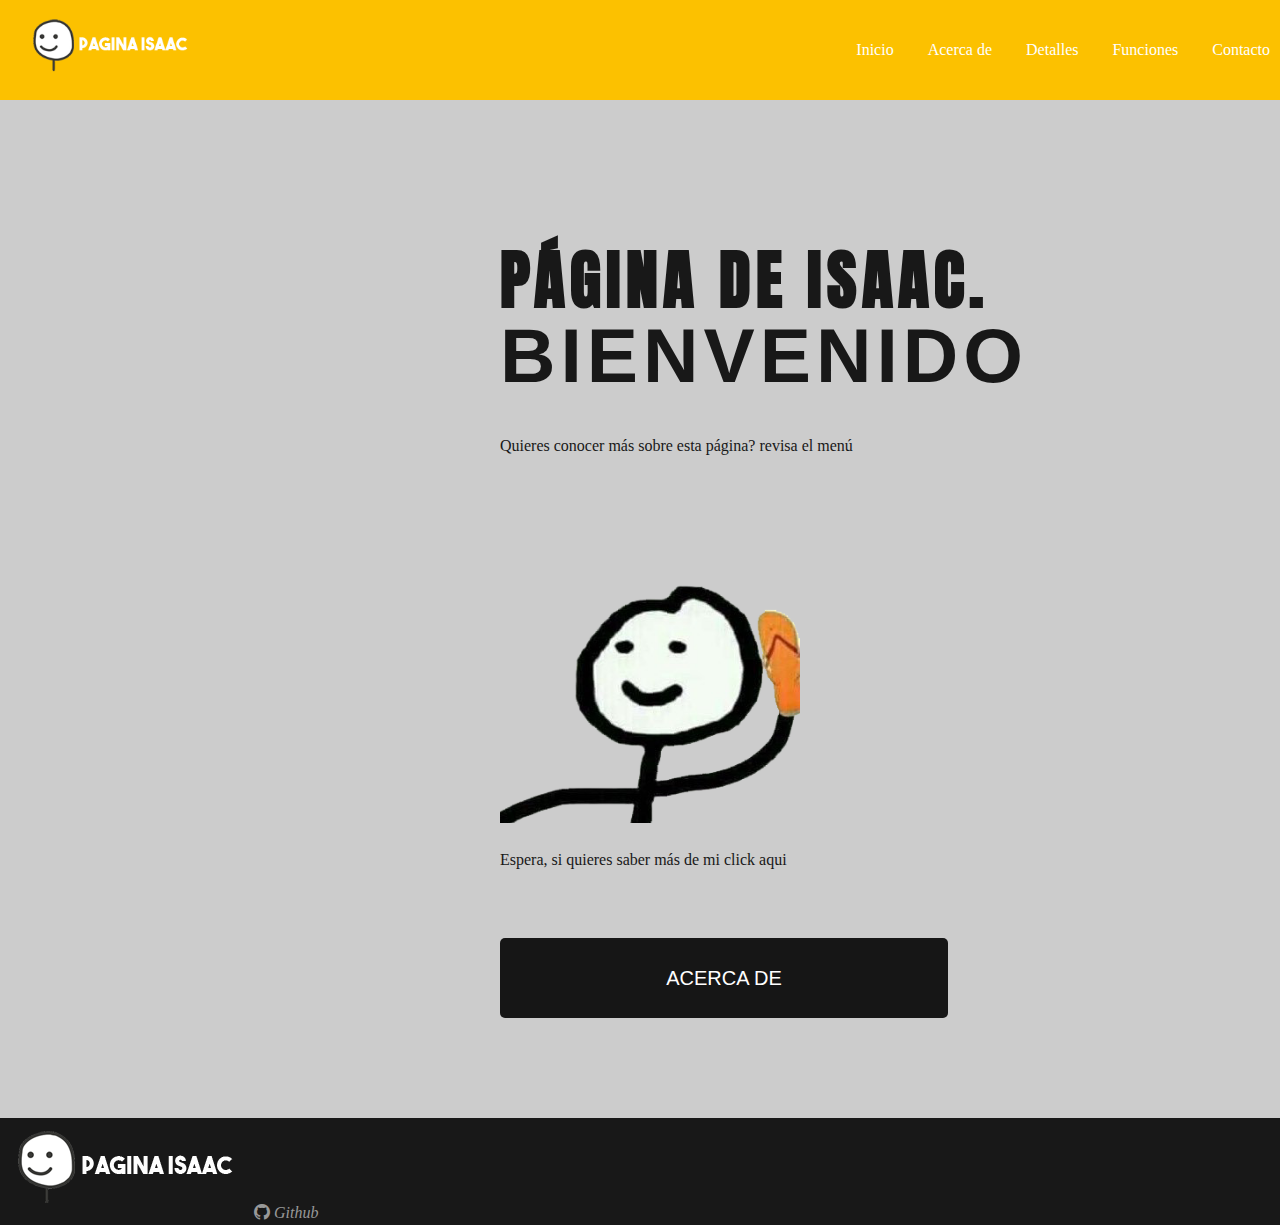
<file: Index.html>
<!DOCTYPE html>
<html lang="en">

<head>
    <meta charset="UTF-8">
    <meta http-equiv="X-UA-Compatible" content="IE=edge">
    <meta name="viewport" content="width=device-width, initial-scale=1.0">
    <link href="https://cdn.jsdelivr.net/npm/bootstrap@5.1.3/dist/css/bootstrap.min.css" rel="stylesheet"
        integrity="sha384-1BmE4kWBq78iYhFldvKuhfTAU6auU8tT94WrHftjDbrCEXSU1oBoqyl2QvZ6jIW3" crossorigin="anonymous">
    <script src="https://cdn.jsdelivr.net/npm/bootstrap@5.1.3/dist/js/bootstrap.bundle.min.js"
        integrity="sha384-ka7Sk0Gln4gmtz2MlQnikT1wXgYsOg+OMhuP+IlRH9sENBO0LRn5q+8nbTov4+1p"
        crossorigin="anonymous"></script>
    <link rel="preconnect" href="https://fonts.googleapis.com">
    <link rel="stylesheet" href="https://cdn.jsdelivr.net/npm/bootstrap-icons@1.6.0/font/bootstrap-icons.css">
    <link rel="stylesheet" href="Css/estilos.css">
    <title>Inicio</title>
</head>

<body>

    <header>
        <a href="Index.html"><img class="menu-logo" src="Imagenes/Icono.png" alt="logo" width="180px"></a>
        <div class="boton-menu"></div>
        <div class="menu">
            <div class="menu-item">
                <a href="Index.html">Inicio</a>
                <a href="About.html">Acerca de</a>
                <a href="Detalles.html">Detalles</a>
                <a href="Funciones.html">Funciones</a>
                <a href="Contacto.html">Contacto</a>
                <a href="BusquedaDatos.html"></a>
            </div>
        </div>
    </header>

    <section class="home">
        <div class="contenido">
            <h1>Página de Isaac.<br><span>Bienvenido</span></h1>
            <p>Quieres conocer más sobre esta página? revisa el menú</p>
            <img src="Imagenes/imagen1.png" width="300"><br>
            <p>Espera, si quieres saber más de mi click aqui</p>
            <a class="bot" href="#"><span>Acerca de</span></a>
        </div>

    </section>

    <footer class="texto-centrado">
        <div>
            <img class="logo" src="Imagenes/Icono.png" alt="logo" width="250px">
            <a target="_Blank" href="https://github.com/IsaacGomez10"><i class="bi-github"> Github</i></a>
        </div>
    </footer>
    <script type="text/javascript" src="JavaScript/Funciones.js"></script>
</body>

</html>
</file>
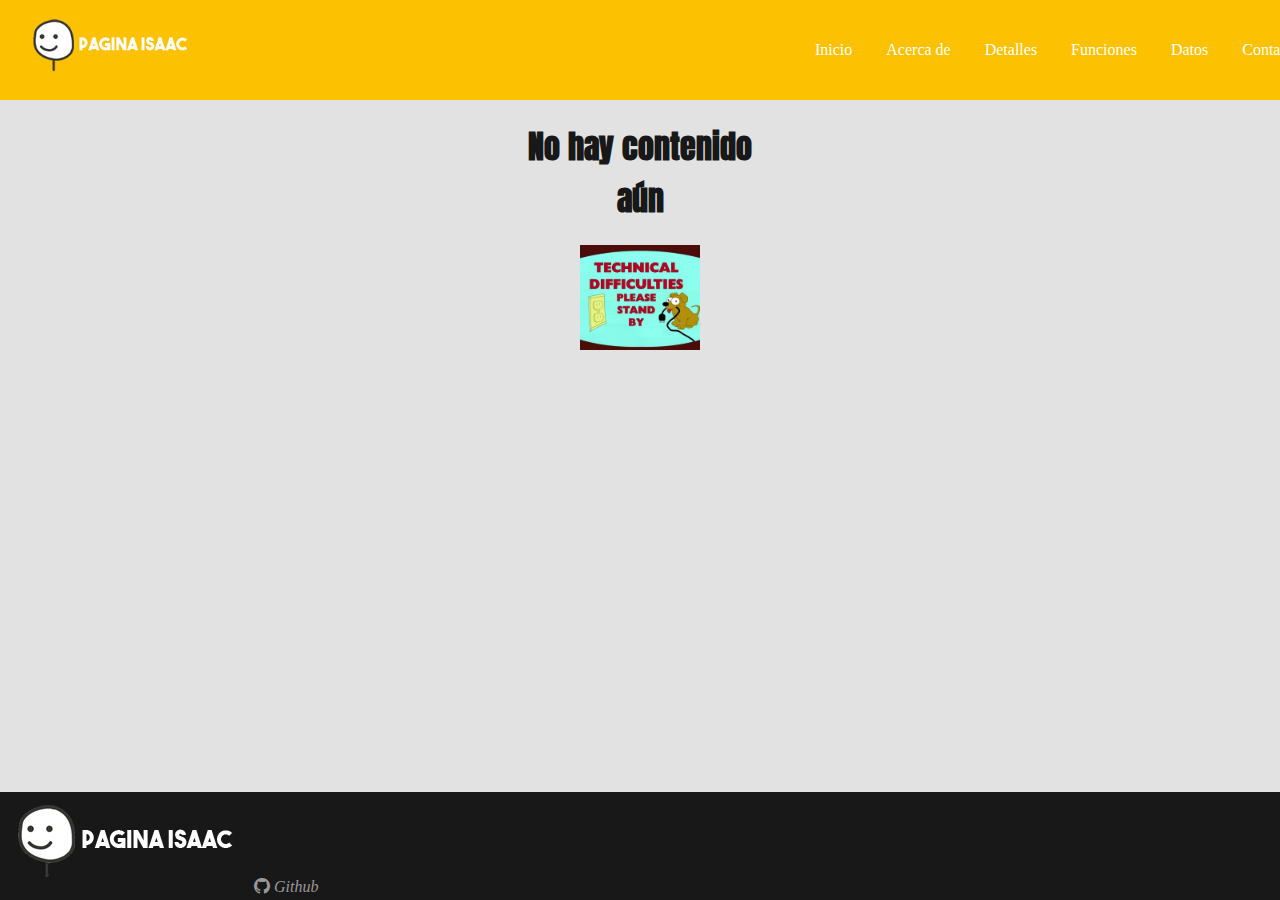
<file: About.html>
<!DOCTYPE html>
<html lang="en">
<head>
    <meta charset="UTF-8">
    <meta http-equiv="X-UA-Compatible" content="IE=edge">
    <meta name="viewport" content="width=device-width, initial-scale=1.0">
    <link href="https://cdn.jsdelivr.net/npm/bootstrap@5.1.3/dist/css/bootstrap.min.css" rel="stylesheet" integrity="sha384-1BmE4kWBq78iYhFldvKuhfTAU6auU8tT94WrHftjDbrCEXSU1oBoqyl2QvZ6jIW3" crossorigin="anonymous">
    <script src="https://cdn.jsdelivr.net/npm/bootstrap@5.1.3/dist/js/bootstrap.bundle.min.js" integrity="sha384-ka7Sk0Gln4gmtz2MlQnikT1wXgYsOg+OMhuP+IlRH9sENBO0LRn5q+8nbTov4+1p" crossorigin="anonymous"></script>
    <link rel="stylesheet" href="https://cdn.jsdelivr.net/npm/bootstrap-icons@1.6.0/font/bootstrap-icons.css">
    <link rel="stylesheet" href="Css/estilos.css">
    <title>Acerca de</title>
</head>
<body>
    <header>
        <a href="Index.html"><img class="menu-logo" src="Imagenes/Icono.png" alt="logo" width="180px"></a>
        <div class="boton-menu"></div>
        <div class="menu">
            <div class="menu-item">
                <a href="Index.html">Inicio</a>
                <a href="About.html">Acerca de</a>
                <a href="Detalles.html">Detalles</a>
                <a href="Funciones.html">Funciones</a>
                <a href="Datos.html">Datos</a>
                <a href="Contacto.html">Contacto</a>

            </div>
        </div>
    </header>

    <section>
    <div class="ab-img">
    <h1 class="texto-centrado">No hay contenido aún</h1>
    <img src="Imagenes/about.jpg" alt="No hay contenido">
    </div>
</section>
    <footer class="texto-centrado">
        <div>
            <img class="logo" src="Imagenes/Icono.png" alt="logo" width="250px">
            <a target="_Blank" href="https://github.com/IsaacGomez10"><i class="bi-github"> Github</i></a>
        </div>
    </footer>
    <script type="text/javascript" src="JavaScript/Funciones.js"></script>
</body>
</html>
</file>
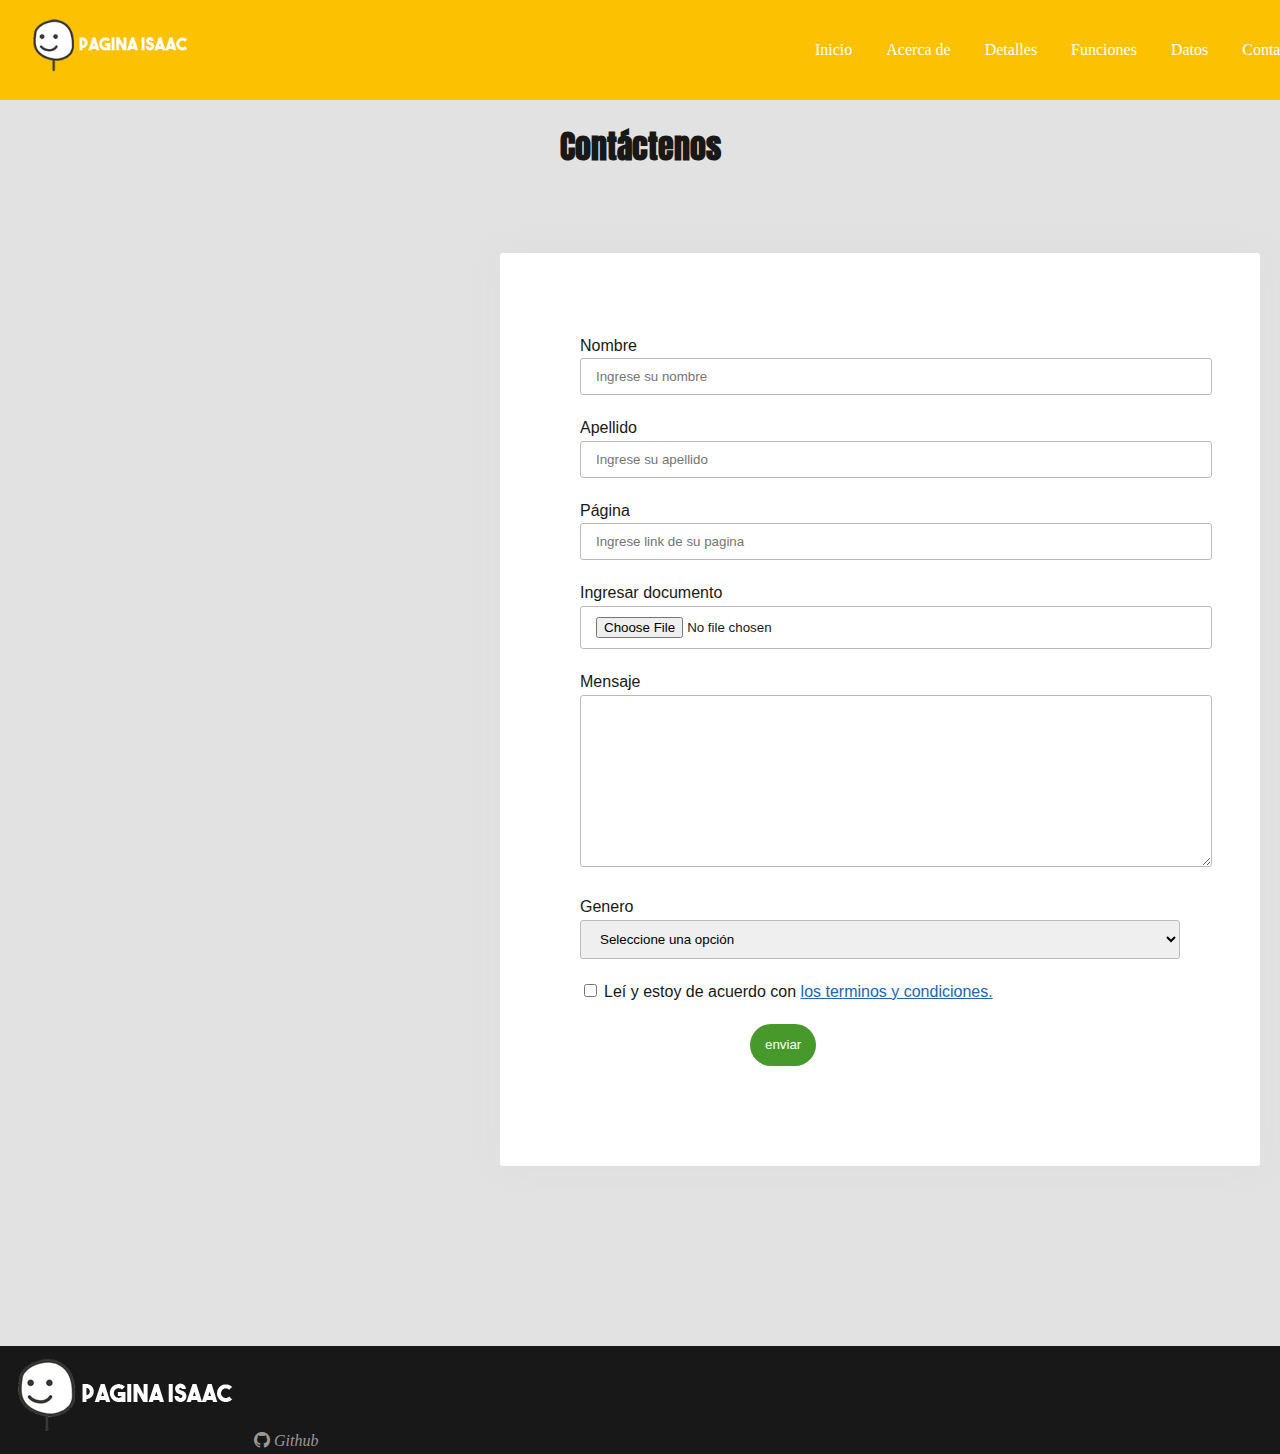
<file: Contacto.html>
<!DOCTYPE html>
<html lang="en">
<head>
    <meta charset="UTF-8">
    <meta http-equiv="X-UA-Compatible" content="IE=edge">
    <meta name="viewport" content="width=device-width, initial-scale=1.0">
    <link href="https://cdn.jsdelivr.net/npm/bootstrap@5.1.3/dist/css/bootstrap.min.css" rel="stylesheet" integrity="sha384-1BmE4kWBq78iYhFldvKuhfTAU6auU8tT94WrHftjDbrCEXSU1oBoqyl2QvZ6jIW3" crossorigin="anonymous">
    <script src="https://cdn.jsdelivr.net/npm/bootstrap@5.1.3/dist/js/bootstrap.bundle.min.js" integrity="sha384-ka7Sk0Gln4gmtz2MlQnikT1wXgYsOg+OMhuP+IlRH9sENBO0LRn5q+8nbTov4+1p" crossorigin="anonymous"></script>  
    <link rel="preconnect" href="https://fonts.googleapis.com">
    <link rel="stylesheet" href="https://cdn.jsdelivr.net/npm/bootstrap-icons@1.6.0/font/bootstrap-icons.css">
    <link rel="stylesheet" href="Css/estilos.css">
    <title>Contacto</title>
</head>
<body>
    <header>
        <a href="Index.html"><img class="menu-logo" src="Imagenes/Icono.png" alt="logo" width="180px"></a>
        <div class="boton-menu"></div>
        <div class="menu">
            <div class="menu-item">
                <a href="Index.html">Inicio</a>
                <a href="About.html">Acerca de</a>
                <a href="Detalles.html">Detalles</a>
                <a href="Funciones.html">Funciones</a>
                <a href="Datos.html">Datos</a>
                <a href="Contacto.html">Contacto</a>
            </div>
        </div>
    </header>
<section>
    <h1 class="texto-centrado">Contáctenos</h1>

    <div class="card contact-form col-4 col-10">
    <form action="">
    <label for="">Nombre </label>
    <input class="input" type="text" required name="nombre" placeholder="Ingrese su nombre"><br>

    <label for="">Apellido </label>
    <input class="input" type="text" required name="apellido" placeholder="Ingrese su apellido"><br>

    <label for="">Página </label>
    <input class="input" type="text" required name="pagina" placeholder="Ingrese link de su pagina"><br>

    <label for="">Ingresar documento </label>
    <input class="input " type="file" name="holaVida"><br>

    <label for="">Mensaje </label><br>
    <textarea class="input" name="mensaje" id="" cols="30" rows="10"></textarea><br>

    <label for="">Genero </label>
    <select class="input" name="genero" required id="">
        <option selected disabled>Seleccione una opción</option>
        <option value="1">Masculino</option>
        <option value="2">Femenino</option>
    </select><br>

    <input type="checkbox" id="term">
    <label class="termi" for="term">Leí y estoy de acuerdo con
        <a class="cond" href="">los terminos y condiciones.</a>
    </label><br>

    <input class="boton" type="submit" value="enviar">
    </form>
    </div>  
</section>
    <footer class="texto-centrado">
        <div>
            <img class="logo" src="Imagenes/Icono.png" alt="logo" width="250px">
            <a target="_Blank" href="https://github.com/IsaacGomez10"><i class="bi-github"> Github</i></a>
        </div>
    </footer>
    <script type="text/javascript" src="JavaScript/Funciones.js"></script>
    </body>
</html>
</file>
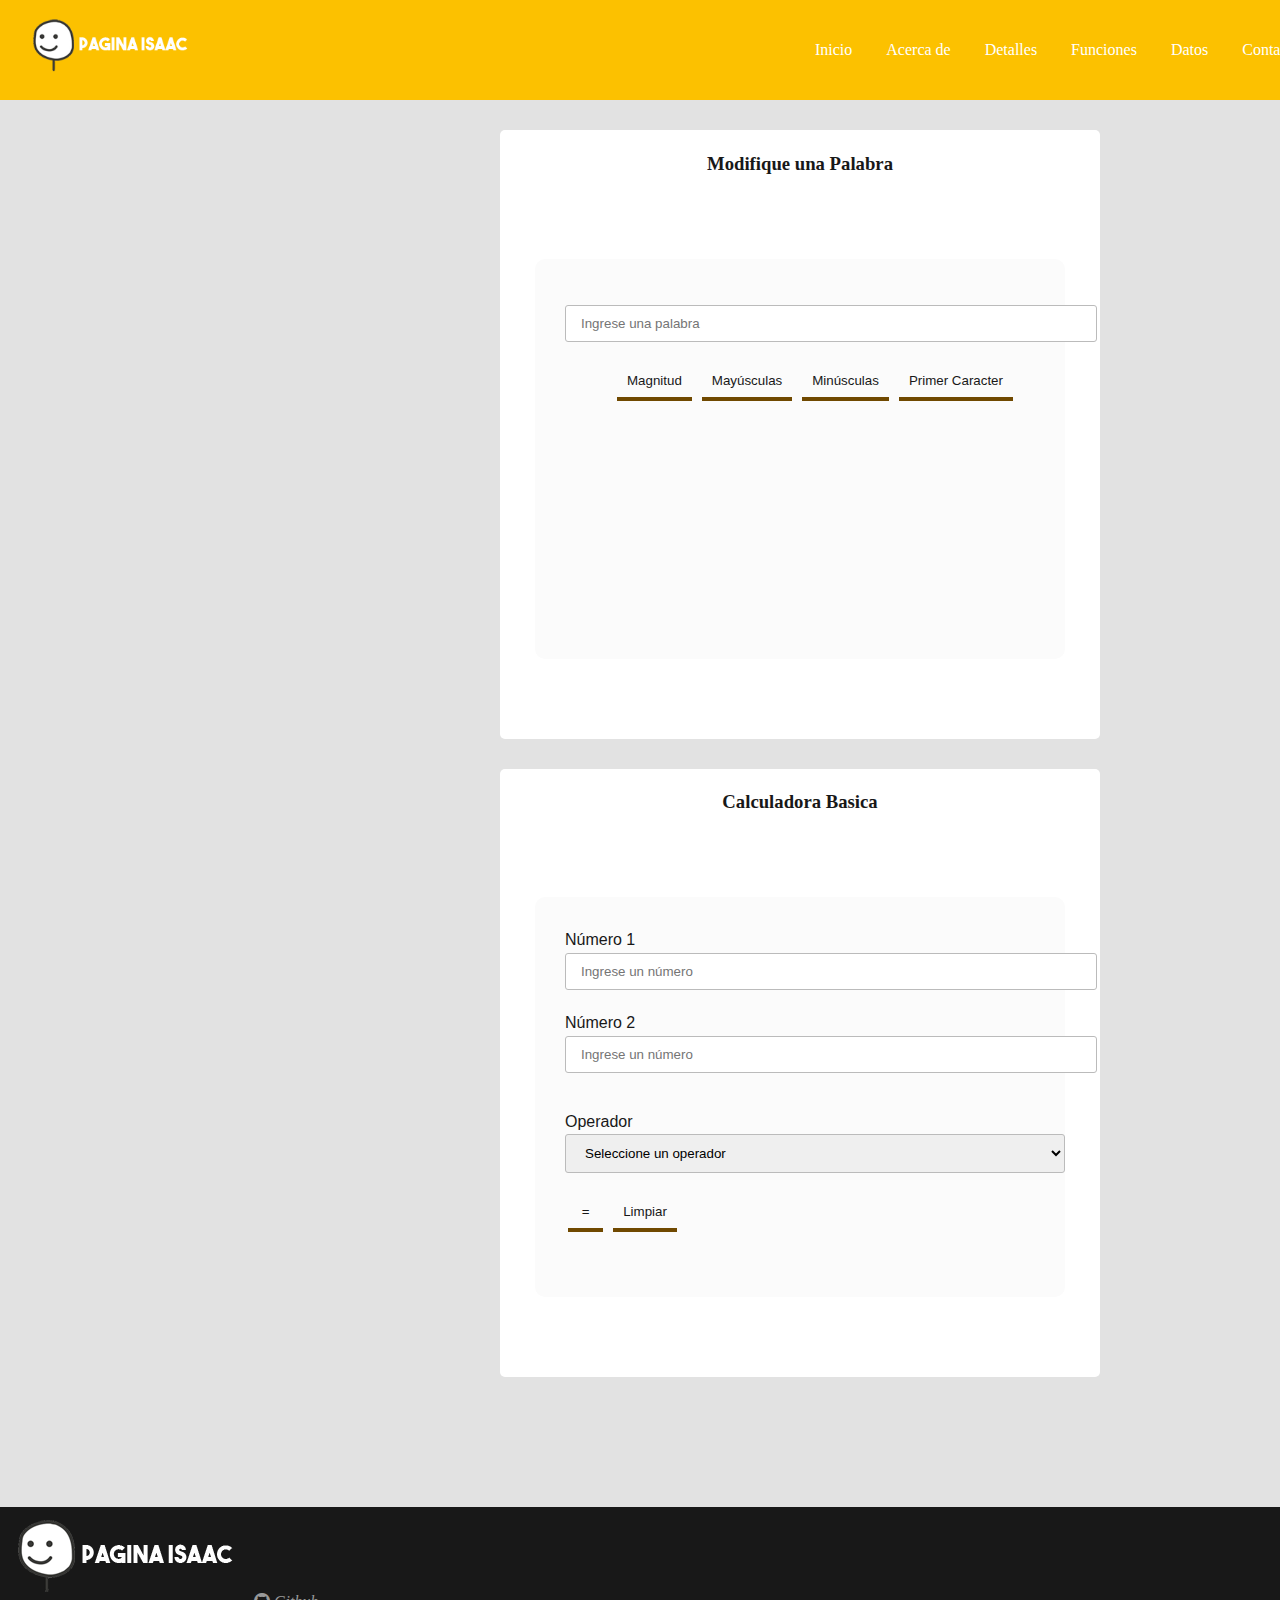
<file: Funciones.html>
<!DOCTYPE html>
<html lang="en">

<head>
    <meta charset="UTF-8">
    <meta http-equiv="X-UA-Compatible" content="IE=edge">
    <meta name="viewport" content="width=device-width, initial-scale=1.0">
    <link href="https://cdn.jsdelivr.net/npm/bootstrap@5.1.3/dist/css/bootstrap.min.css" rel="stylesheet"
        integrity="sha384-1BmE4kWBq78iYhFldvKuhfTAU6auU8tT94WrHftjDbrCEXSU1oBoqyl2QvZ6jIW3" crossorigin="anonymous">
    <script src="https://cdn.jsdelivr.net/npm/bootstrap@5.1.3/dist/js/bootstrap.bundle.min.js"
        integrity="sha384-ka7Sk0Gln4gmtz2MlQnikT1wXgYsOg+OMhuP+IlRH9sENBO0LRn5q+8nbTov4+1p"
        crossorigin="anonymous"></script>
    <link rel="preconnect" href="https://fonts.googleapis.com">
    <link rel="stylesheet" href="https://cdn.jsdelivr.net/npm/bootstrap-icons@1.6.0/font/bootstrap-icons.css">
    <link rel="stylesheet" href="Css/estilos.css">
    <title>Funciones</title>
</head>

<body>
    <header>
        <a href="Index.html"><img class="menu-logo" src="Imagenes/Icono.png" alt="logo" width="180px"></a>
        <div class="boton-menu"></div>
        <div class="menu">
            <div class="menu-item">
                <a href="Index.html">Inicio</a>
                <a href="About.html">Acerca de</a>
                <a href="Detalles.html">Detalles</a>
                <a href="Funciones.html">Funciones</a>
                <a href="Datos.html">Datos</a>
                <a href="Contacto.html">Contacto</a>
            </div>
        </div>
    </header>

    <!--modificar palabras-->
    <section>
    <div class="contenedor ">
        <div class="card-contene">
            <div class="card-header texto-centrado">
                <h3 class="pleaceholder">Modifique una Palabra</h3>
            </div>
            <div class="card-cont texto-centrado contact-form">


                <p><span id="vista"></span></p>
                <form method="post" id="formularios">
                    <input class="input" type="text" value="" id="palabra" placeholder="Ingrese una palabra"><br>
                </form>
                <input class="fun" type="button" onclick="convertir(1)" value="Magnitud" />
                <input class="fun" type="button" onclick="convertir(2)" value="Mayúsculas" />
                <input class="fun" type="button" onclick="convertir(3)" value="Minúsculas" />
                <input class="fun" type="button" onclick="convertir(4)" value="Primer Caracter" />


            </div>
        </div>
    </div>

    <!--Calculadora básica-->
    <div class="contenedor ">
        <div class="card-contene">
            <div class="card-header texto-centrado">
                <h3 class="pleaceholder">Calculadora Basica</h3>
            </div>
            <div class="card-cont contact-form">
                <form method="post" id="formulario">
                    <label for="">Número 1 </label>
                    <input class="input" type="number" value="" id="numero1" placeholder="Ingrese un número"><br>
                    <label for="">Número 2 </label>
                    <input class="input" type="number" value="" id="numero2" placeholder="Ingrese un número"><br>

                    <p><span id="vista2"></span></p>
                    <label for="">Operador </label>

                    <select class="input" required id="operacion">
                        <option selected disabled>Seleccione un operador</option>
                        <option value="1">Suma</option>
                        <option value="2">Resta</option>
                        <option value="3">Multiplicación</option>
                        <option value="4">Divición</option>
                    </select>
                </form>

                <input class="fun" type="button" id="boton5" onclick="resultado()" value=" = " />
                <input class="fun" type="button" id="boton6" onclick="limpiar()" value="Limpiar" />

            </div>
        </div>
    </div>
</section>
    <footer>
        <div>
            <img class="logo" src="Imagenes/Icono.png" alt="logo" width="250px">
            <a target="_Blank" href="https://github.com/IsaacGomez10"><i class="bi-github"> Github</i></a>
        </div>
    </footer>
    <script type="text/javascript" src="JavaScript/Funciones.js"></script>

</body>

</html>
</file>
<file: Css/estilos.css>
@import url('https://fonts.googleapis.com/css2?family=Anton&display=swap'); @import url('https://fonts.googleapis.com/css2?family=Anton&family=Roboto:ital,wght@0,500;1,900&display=swap');,@import url('https://fonts.googleapis.com/css2?family=Anton&family=Poppins&family=Roboto:ital,wght@0,500;1,900&display=swap');
*{
  margin: 0;
  padding: 0;
  box-sizing: border-box;
  font-family: 'Poppins',sans-serif;
  
}
/*----general----*/
html {
  height: 100%;
  scroll-behavior: smooth;
}
  
body {
  margin: 0;
  background:rgb(226, 226, 226);
  color: #181818;
  line-height: 1.6;
  min-height: 100%;
  display: flex;
  flex-direction: column;
}

/*--header--*/

header{
  z-index: 999;
  position: absolute;
  background: #fcc100;
  color: #18181818;
  top: 0;
  left: 0;
  width: 100%;
  display: flex;
  justify-content: space-between;
  align-items: center;
  padding:10px 20px;
  transition: 0.5s ease;
}

header .menu{
  position: relative;
}

header .menu .menu-item a{
  position: relative;
  color: #ffffff;
  font-size: 1em;
  font-weight: 500;
  text-decoration: none;
  margin-left: 30px;
  transition: 0.3s ease;
}


header .menu .menu-item a::before{
  content: '';
  position: absolute;
  background: #995d03;
  width: 0;
  height: 3px;
  bottom: 0;
  left: 0;
  transition: 0.3s ease;
}

header .menu .menu-item a:hover:before{
  width: 100%;
}

section{
  padding: 100px 500px;
}

.home{
  position: relative;
  width: 100%;
  min-height: 100vh;
  display: flex;
  justify-content: center;
  flex-direction: column;
  background: #cccccc;
}

.home .contenido{
  z-index: 888;
  color: #181818;
  width: 70%;
  margin-top: 100px;
}

.home .contenido h1{
  font-size: 4em;
  font-weight: 900;
  text-transform: uppercase;
  letter-spacing: 5px;
  line-height: 75px;
  margin-bottom: 40px;
}

.home .contenido h1 span{
  font-size: 1.2em;
  font-weight: 600;
  font-family: 'Poppins',sans-serif;
}
.home .contenido p{
  margin-bottom: 65px;
}

.bot{
  display: inline-flex;
  align-items: center;
  justify-content: center;
  width: 50%;
  height: 80px;
  background: #161616;
  color: #ffffff;
  font-family: 'Arial',sans-serif;
  font-size: 20px;
  font-weight: 500;
  border: none;
  cursor: pointer;
  text-transform: uppercase;
  transition: .3s ease all;
  border-radius: 5px;
}
 .bot::before{
  content: '';
  position: absolute;
  background: #995d03;
  width: 0;
  height: 3px;
  bottom: 0;
  left: 0;
  transition: 0.3s ease;
 }

 .bot:hover:before{
  width: 100%;
 }

@media (max-width: 1200px){
  header{
    padding:10px 20px;
    transition: 0.5s ease
  }
  
section{
  padding: 100px 20px;
}

header .menu{
display: none;
}
header .menu.active{
  position: fixed;
  width: 100%;
  height: 100vh;
  top: 0;
  left: 0;
  display: flex;
  justify-content: center;
  align-items: center;
  background: rgba(1,1,1, 0.5);
}
header .menu .menu-item a{
  color: #ffffff;
  font-size: 1.2em;
  margin: 20px;
}

header .menu .menu-item a::before{
  background: #ffffff;
  height: 5px;
}

header .menu.active .menu-item{
  background: #181818;
  width: 600px;
  max-width: 600px;
  margin: 20px;
  padding: 40px;
  display: flex;
  flex-direction: column;
  align-items: center;
  border-radius: 5px;
  box-shadow: 0 5px 25px rgba(1,1,1, 20%);
}

.boton-menu{
  color: #ffffff;
  cursor: pointer;
  background: url(../Imagenes/menu.png);
  width: 30px;
  height: 30px;
  background-position: center;
  transition: 0.3s ease;
}

.boton-menu.active{
  z-index: 999;
  background-size: 25px;
  background: url(../Imagenes/close.png);
  width: 50px;
  height: 50px;
  background-position: center;
  transition: 0.3s ease;
}
}

/*-dispositivos-*/

.overlay{
  height: 100%;
  width: 0;
  position: fixed;
  z-index: 1;
  left: 0;
  top: 0;
  background: #1f1f1f;
  overflow: hidden;
  transition:all 0.3s ease 0s ;
}

.overlay-cont{
  display: flex;
  height: 100%;
  flex-direction: column;
  align-items: center;
  justify-content: center;
}

.overlay a{
  padding: 15px;
  font-size: 36px;
  display: block;
  transition: all 0.3s ease 0s;
}

.overlay .botones:hover, .overlay .botones:focus{
  color: #ffffff;
}

.overlay .cerrar{
  cursor: pointer;
  position: absolute;
  text-decoration: none;
  color: #ffffff;
  top: 20px;
  right: 45px;
  font-size: 60px;
}
.overlay-cont .botones:hover{
color: #fcc100;
}

.bt{
  color:#ffffff;
  text-decoration: none;
}

.bt:hover{
  color:#e2843d;
  text-decoration: none;
}

@media screen and (max-height:450px) {
  .overlay a{
    font-size: 20px;
  }

  .overlay .cerrar {
    font-size: 40px;
    top: 15px;
    right: 35px;
  }

}
.overlay .cerrar:hover{
  color: rgb(240, 83, 83);
}
/*--inicio--*/
.inicio img{
  max-width: 90%;
  margin: 20px auto;
  overflow: hidden;
}

/*-about-*/
.ab-img{
  display: block;
  margin: 5px 20px;
}

.ab-img img{
  display: block;
  margin: 0 auto;
  background-size: contain;
  background-repeat: no-repeat;
  width:50%; 
}

@media screen and (max-width:1200px) {

  .ab-img img{
    background-size: contain;
    background-repeat: no-repeat;
    width: 100%;
    height: 100%;
  }
}

/*--footer--*/

footer {
  display: flex;
  background: #181818;
  color:#ffffff;
  margin-top: auto;
  top: 0;
  justify-content: space-between;

}

footer a {
  color: #999999;
  text-decoration:none;
}
footer a:hover, footer a:focus {
  color: rgb(209, 209, 209);
  text-decoration:none;
  border-bottom:1px dotted #999999;
}


/*----detalles----*/
h1{
  font-family: 'Anton', sans-serif;
}
h2{
  margin-top: 30px;
}

.cards .w{
  width: 18rem;
}

.imgs{
  margin: 0 auto;
  background-size: contain;
  background-repeat: no-repeat;
  width:300px; 
}


@media screen and (max-width:930px) {

  .imgs{
    background-size: contain;
    background-repeat: no-repeat;
    width: 100%;
    height: 100%;
  }

}

/*----Formularios contacto----*/
.contact-form{  
  width: 520px; 
  height: auto;
  margin: 80px auto;
  border-radius: 10px;  
  padding-top: 30px;
  padding-bottom: 20px;  
  background-color: #fbfbfb; 
  padding-left: 30px; 
}
form *{
  font-family: "Open Sans", sans-serif;
}

form .input{
  padding: 10px 15px;
  border-radius: 3px;
  border: 1px solid #bbbbbb;
  transition: .3s ease all;
  width: 100%;
  margin-bottom: 20px;
}

form .input:focus{
  border: 1px solid#1c78da;
  outline: none;
}
textarea {
  height: 150px;
}

.boton{
  background: #47992c;
  border: none;
  cursor: pointer;
  color: #fff;
  display: inline-block;
  padding: 10px 15px ;
  margin: 20px 170px;
  border-radius: 50px;
  text-align: center;
  line-height: 22px;
  transition: .3s ease all;
  -webkit-border-radius: 50px;
  -moz-border-radius: 50px;
  -ms-border-radius: 50px;
  -o-border-radius: 50px;
}

.boton:hover{
  background: #147b18;
}

.termi .cond{
  font-size: 16px;
  color: #2463b6;
  text-decoration:underline;
}
@media screen and (max-width:930px) {
  .boton{
    margin: 20px 140px;
  }
}

/*-----cards-----*/
.card{
  width: 600px;
  padding: 80px;
  background: rgb(255, 255, 255);
  border-radius: 3px;
  box-shadow: 0px 0px 30px rgba(216, 216, 216, 0.3);
}

.card-contenedor{
  font-size: 16px;
  width: 600px;
  margin: 200px auto;
  border-radius: 5px;
  box-shadow: 0 4px 8px 0 (rgb 0,0,0,0.1);
  background: #ffffff;
  overflow: hidden;
}

.card-contenedor .card-header{
display: block;
align-items: center;
gap: 10px;
padding: 20px;
}

.card-contenedor .card-header h3{
display: block;
}

.card-contenedor .card-cont .card-text{
  padding: 10px;
}

.card-contenedor .card-cont .card-text p{ 
  display: block;
}

.card-contenedor .card-cont .card-img img{
  background-size: contain;
  background-repeat: no-repeat;
  width: 600px;
  height: 400px;
}

.card-contene{
  font-size: 16px;
  width: 600px;
  margin: 30px auto;
  border-radius: 5px;
  box-shadow: 0 4px 8px 0 (rgb 0,0,0,0.1);
  background: #ffffff;
  overflow: hidden;
}

.card-contene .card-cont{
  background-size: contain;
  background-repeat: no-repeat;
  width: 500px;
  height: 350px;
}

@media screen and (max-width:930px) {
  .card{
    width: 500px;
  }
  .card-contenedor{
    width: 400px;
  }
  
  .card-contenedor .card-cont .card-img img{
    background-size: contain;
    background-repeat: no-repeat;
    width: 400px;
    height: 400px;
  }

}

/*--Funciones--*/


.fun{
  background: none;
  border: none;
  cursor: pointer;
  color: #181818;
  display: inline-block;
  padding: 5px 10px ;
  margin: 3px 3px;
  text-align: center;
  line-height: 22px;
  transition: .3s ease all;
  box-shadow:0 4px rgb(112, 73, 0);
}

.fun:hover{
  --clippy: polygon(0 0, 100% 0, 100% 100%, 0 100%);
  color: #181818;
  box-shadow:0 6px rgb(112, 73, 0);
}

/*-top 5-*/

a {
	text-decoration: none;
}

nav{
	background: rgb(230, 178, 9);
	height: 80px;
	box-shadow: rgba(237, 237, 237, 0.2) 0px 8px 24px;
	display: flex;
	position: sticky;
	top: 0;
	overflow: hidden;
}

nav .lk {
	flex: 1;
	height: 100%;
	text-transform: uppercase;
	display: flex;
	align-items: center;
	justify-content: center;
	text-align: center;
	color: rgb(233, 233, 233);
	transition: .2s ease-in-out all;
	font-weight: 500;
}

nav .lk:hover {
  color: #6d4802;
	background: #d5ad29;
}

nav .indicador {
	width: 0px;
	height: 7px;
	background: #113cfc;
	position: absolute;
	bottom: 0;
	transition: .3s ease-out all;
	/* transform: translate(-500px); */
}

@media screen and (max-width: 800px) {
	nav a {
		font-size: 14px;
		padding: 5px;
	}
}

@media screen and (max-width: 450px) {
	nav a {
		font-size: 12px;
	}
}

.carta{
    width: 900px;
    height: 700px;
    padding: 80px;
    background: rgb(255, 255, 255);
    border-radius: 3px;
    box-shadow: 0px 0px 30px rgba(216, 216, 216, 0.3);
}
/*-Grid-*/
.grid{
  position: relative;
  width: 100%;
  /*-*/
  /*-*/
}

.grid .imagenes-cargadas{
  opacity: 1;
}
.grid .obj{
  position: absolute;
  display: block;
  padding: 20;
  margin: 10px;
  width: calc(33.333% - 20px);
}

.grid .obj-contenido{
  position: relative;
}

.grid .obj img{
  width: 100%;
  cursor: pointer;
  vertical-align: top;
}

/*--helps--*/
.no-margen { margin: 0 }
.no-margen-superior { margin-top: 0 }
.no-margen-inferior { margin-bottom: 0 }
.no-margen-izquierdo { margin-left: 0 }
.no-margen-derecho { margin-right: 0 }

.margen-inferior {margin-bottom: 20px;}
.margen-superior {margin-top: 20px;}

.texto-centrado {text-align: center;}
.texto-izquierda {text-align: left;}
.texto-derecha {text-align: right;}
.centrado{align-items: center;}

.ancho{
  width: 90%;
  max-width: 1000px;
  margin:auto;
  overflow:hidden;
}
</file>
